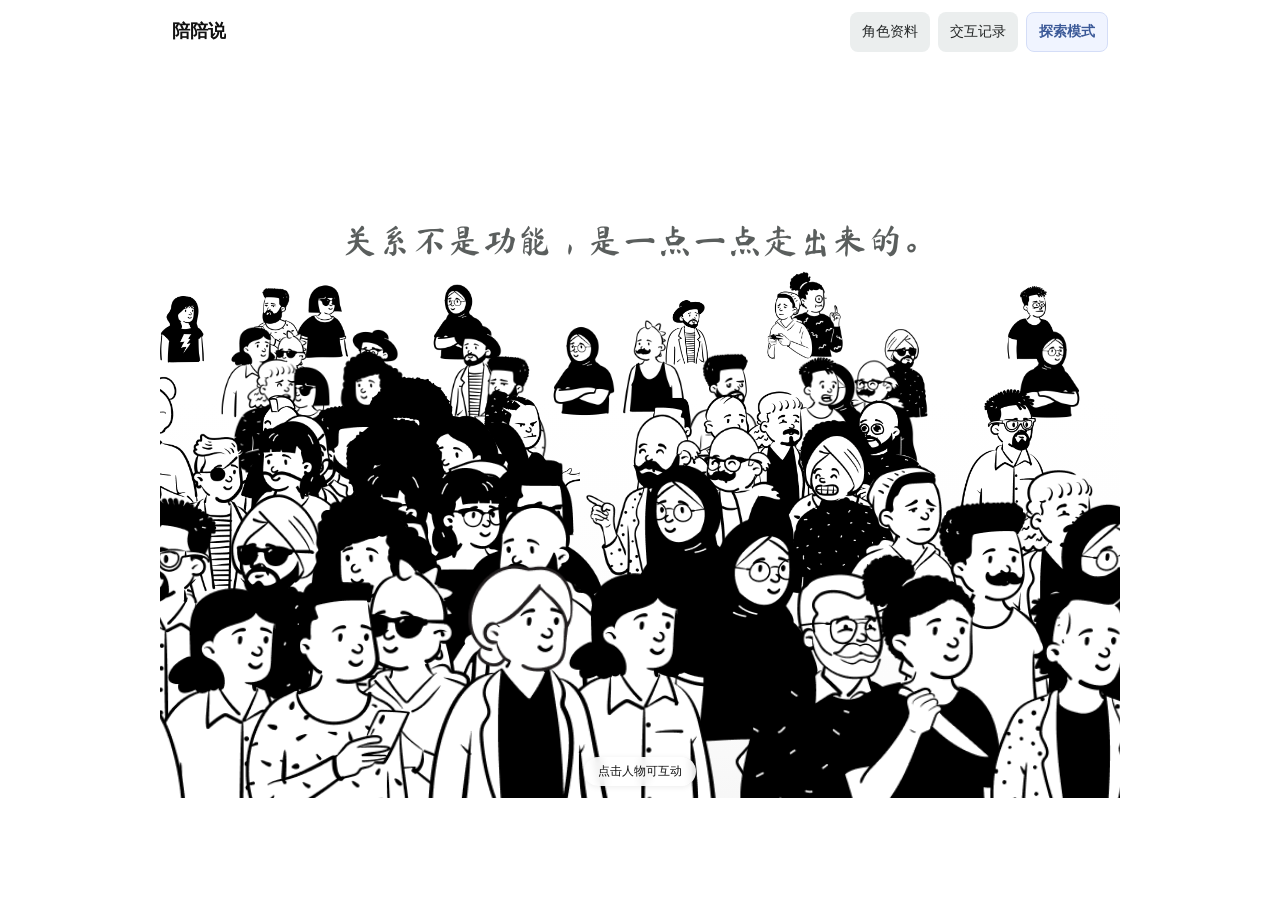
<file: index.html>
<!doctype html>
<html lang="zh-CN">
  <head>
    <meta charset="UTF-8" />
    <meta name="viewport" content="width=device-width, initial-scale=1.0, maximum-scale=1.0, user-scalable=no" />
    <title>陪陪说 PepiTalk</title>
    <link rel="stylesheet" href="./styles.css" />
    <link rel="stylesheet" href="./explore.css" />
  </head>
  <body>
    <main class="app">
      <header class="topbar">
        <h1>陪陪说</h1>
        <div class="top-actions">
          <button id="profile-panel-btn" class="ghost-btn" type="button">角色资料</button>
          <button id="history-panel-btn" class="ghost-btn" type="button">交互记录</button>
          <button id="explore-mode-btn" class="ghost-btn explore-trigger" type="button">探索模式</button>
        </div>
      </header>

      <section class="scene-wrap">
        <canvas id="crowd-canvas" aria-label="人群场景"></canvas>
        <div class="scene-hint">点击人物可互动</div>
        <div id="hero-quote" class="hero-quote"></div>
      </section>

      <section id="chat-modal" class="chat-modal hidden" aria-live="polite">
        <div class="chat-modal-card">
          <button id="chat-close-btn" class="ghost-btn chat-close" type="button">返回人群</button>
          <img id="chat-avatar" class="chat-avatar" alt="角色头像" />
          <div class="chat-meta">
            <strong id="chat-name">角色</strong>
            <p id="chat-traits" class="muted"></p>
          </div>
          <div id="memory-preview" class="memory-preview hidden"></div>
          <div id="chat-log" class="chat-log"></div>
          <div id="chat-status" class="chat-status hidden">正在回复...</div>

          <div id="quick-replies" class="quick-replies">
            <button type="button" class="quick-btn" data-msg="你好呀~">你好呀~</button>
            <button type="button" class="quick-btn" data-msg="最近在忙什么呢？">最近在忙什么</button>
            <button type="button" class="quick-btn" data-msg="能跟我讲讲你的故事吗？">讲讲你的故事</button>
            <button type="button" class="quick-btn" data-msg="今天心情怎么样？">今天心情如何</button>
            <button type="button" class="quick-btn" data-msg="有什么推荐的吗？">有什么推荐</button>
          </div>

          <form id="chat-form" class="chat-form">
            <input id="chat-input" type="text" placeholder="和 TA 说点什么..." autocomplete="off" />
            <button type="submit">发送</button>
          </form>
        </div>
      </section>

      <section id="history-panel" class="history-panel hidden">
        <div class="history-card">
          <div class="history-head">
            <h2>交互记录</h2>
            <button id="history-close-btn" class="ghost-btn" type="button">关闭</button>
          </div>
          <div id="history-list" class="history-list"></div>
        </div>
      </section>

      <section id="profile-panel" class="profile-panel hidden">
        <div class="profile-card">
          <div class="profile-head">
            <h2>角色资料面板</h2>
            <button id="profile-close-btn" class="ghost-btn" type="button">关闭</button>
          </div>
          <div class="profile-row">
            <input id="profile-query" type="text" placeholder="搜索角色名或职业" />
            <button id="profile-query-btn" type="button">查找</button>
          </div>
          <div id="profile-list" class="profile-list"></div>
          <div id="profile-detail" class="profile-detail"></div>
          <div id="profile-action-bar" class="profile-action-bar hidden"></div>
        </div>
      </section>

      <section id="explore-panel" class="explore-panel hidden">
        <div class="explore-container">
          <div class="explore-header">
            <h2>探索模式</h2>
            <button id="explore-close-btn" class="explore-close-btn" type="button">返回人群</button>
          </div>

          <div id="explore-story-list" class="explore-story-list"></div>

          <div id="explore-detail" class="explore-detail hidden"></div>

          <div id="explore-adventure" class="explore-adventure hidden">
            <div class="explore-adv-header">
              <div class="explore-adv-header-info">
                <p id="explore-adv-title" class="explore-adv-title"></p>
                <p id="explore-adv-act" class="explore-adv-act"></p>
              </div>
              <div class="explore-adv-nav">
                <button id="explore-adv-back" class="explore-adv-back" type="button">故事列表</button>
                <button id="explore-adv-home" class="explore-adv-back" type="button">返回主页</button>
              </div>
            </div>
            <div id="explore-adv-status-bar" class="explore-adv-status-bar"></div>
            <div id="explore-adv-log" class="explore-adv-log"></div>
            <div id="explore-adv-choices" class="explore-adv-choices"></div>
            <div id="explore-adv-status" class="explore-adv-status hidden"></div>
            <form id="explore-adv-form" class="explore-adv-form">
              <input id="explore-adv-input" type="text" placeholder="自由输入你的行动..." autocomplete="off" />
              <button type="submit">行动</button>
            </form>
          </div>
        </div>
      </section>
    </main>

    <script>
      // Empty = same domain (Pages Functions handles /api/chat)
      window.__PEPITALK_API__ = "";
    </script>
    <script src="./main.js"></script>
    <script src="./explore.js"></script>
  </body>
</html>
</file>
<file: styles.css>
@import url("https://fonts.googleapis.com/css2?family=Ma+Shan+Zheng&display=swap");

:root {
  color-scheme: light;
  --bg: #ffffff;
  --ink: #111;
  --panel: #ffffff;
  --muted: #737979;
}

* {
  box-sizing: border-box;
  scrollbar-width: none;
  -ms-overflow-style: none;
}

*::-webkit-scrollbar {
  display: none;
}

body {
  margin: 0;
  font-family: Tahoma, Arial, Roboto, "Helvetica Neue", sans-serif;
  background: var(--bg);
  color: var(--ink);
}

.app {
  max-width: 960px;
  margin: 0 auto;
  min-height: 100dvh;
  position: relative;
  overflow: hidden;
}

.topbar {
  display: flex;
  justify-content: space-between;
  align-items: center;
  flex-wrap: nowrap;
  padding: 12px;
  background: rgba(255, 255, 255, 0.55);
  backdrop-filter: blur(4px);
  position: sticky;
  top: 0;
  z-index: 5;
}

.top-actions {
  display: flex;
  gap: 8px;
  flex-shrink: 0;
}

h1 {
  margin: 0;
  font-size: 18px;
  white-space: nowrap;
  line-height: 1.2;
  overflow: hidden;
  text-overflow: ellipsis;
}

.scene-wrap {
  position: relative;
  height: calc(100dvh - 58px);
  width: 100%;
}

#crowd-canvas {
  display: block;
  width: 100%;
  height: 100%;
  touch-action: manipulation;
  background: #ffffff;
}

.scene-hint {
  position: absolute;
  top: auto;
  bottom: 12px;
  left: 50%;
  transform: translateX(-50%);
  background: rgba(255, 255, 255, 0.88);
  font-size: 12px;
  padding: 6px 14px;
  border-radius: 999px;
  z-index: 4;
  backdrop-filter: blur(4px);
  box-shadow: 0 1px 6px rgba(0,0,0,0.08);
}

.hero-quote {
  position: absolute;
  top: 21%;
  left: 50%;
  transform: translateX(-50%);
  width: min(92vw, 640px);
  text-align: center;
  font-family: "Ma Shan Zheng", Tahoma, Arial, sans-serif;
  font-size: clamp(20px, 4vw, 34px);
  color: rgba(32, 38, 37, 0.74);
  text-shadow: 0 1px 0 rgba(255, 255, 255, 0.6);
  pointer-events: none;
  line-height: 1.35;
  letter-spacing: 1px;
}


.chat-modal,
.history-panel,
.profile-panel {
  position: absolute;
  left: 0;
  right: 0;
  top: 0;
  bottom: 0;
  z-index: 10;
  display: flex;
  align-items: center;
  justify-content: center;
  padding: 12px;
}

.chat-modal-card {
  width: min(92vw, 620px);
  height: 90dvh;
  max-height: 90dvh;
  background: rgba(245, 245, 245, 0.92);
  border-radius: 10px;
  box-shadow: 0 8px 24px rgba(0, 0, 0, 0.14);
  padding: 14px;
  display: flex;
  flex-direction: column;
  gap: 8px;
  overflow: hidden;
}

.chat-header {
  display: flex;
  align-items: center;
  justify-content: space-between;
  gap: 8px;
}

.history-card {
  width: min(92vw, 620px);
  min-height: min(50vh, 380px);
  max-height: 88dvh;
  background: rgba(255, 255, 255, 0.97);
  border-radius: 14px;
  box-shadow: 0 8px 24px rgba(0, 0, 0, 0.14);
  padding: 16px;
  display: flex;
  flex-direction: column;
  gap: 10px;
  overflow: hidden;
}

.history-head {
  display: flex;
  align-items: center;
  justify-content: space-between;
}

.history-head h2 {
  margin: 0;
  font-size: 18px;
}

.history-list {
  flex: 1 1 auto;
  min-height: 120px;
  overflow-y: auto;
  display: flex;
  flex-direction: column;
  gap: 2px;
}

.history-item {
  display: flex;
  align-items: center;
  gap: 12px;
  padding: 10px 12px;
  border-radius: 10px;
  cursor: pointer;
  transition: background 0.15s ease;
}

.history-item:hover {
  background: rgba(0, 0, 0, 0.04);
}

.history-item:active {
  background: rgba(0, 0, 0, 0.07);
}

.history-avatar {
  width: 48px;
  height: 48px;
  border-radius: 50%;
  border: 1px solid #e0e0e0;
  object-fit: cover;
  background: #fff;
  flex-shrink: 0;
}

.history-info {
  flex: 1;
  min-width: 0;
}

.history-name {
  font-size: 15px;
  font-weight: 600;
  margin: 0;
  line-height: 1.3;
}

.history-preview {
  font-size: 12px;
  color: var(--muted);
  margin: 2px 0 0;
  white-space: nowrap;
  overflow: hidden;
  text-overflow: ellipsis;
}

.history-meta {
  flex-shrink: 0;
  text-align: right;
}

.history-count {
  font-size: 11px;
  color: var(--muted);
}

.history-empty {
  text-align: center;
  color: var(--muted);
  padding: 40px 20px;
  font-size: 15px;
  line-height: 1.8;
  white-space: pre-line;
}

.chat-log {
  background: #f5f6f6;
  border-radius: 10px;
  padding: 10px 12px;
  flex: 1 1 0;
  min-height: 0;
  overflow-y: auto;
  overflow-x: hidden;
  font-size: 16px;
  line-height: 1.7;
  overflow-wrap: anywhere;
  word-break: break-word;
  -webkit-overflow-scrolling: touch;
}

.profile-list,
.profile-detail {
  background: #f5f6f6;
  border-radius: 10px;
  padding: 10px;
  min-height: 120px;
  max-height: 34dvh;
  overflow: auto;
  font-size: 14px;
  line-height: 1.65;
  overflow-wrap: anywhere;
  word-break: break-word;
}

.profile-card {
  width: min(92vw, 700px);
  background: rgba(245, 245, 245, 0.96);
  border-radius: 10px;
  box-shadow: 0 8px 24px rgba(0, 0, 0, 0.14);
  padding: 14px;
  min-height: min(76vh, 700px);
  display: flex;
  flex-direction: column;
  gap: 8px;
}

.profile-head,
.profile-row {
  display: flex;
  align-items: center;
  justify-content: space-between;
  gap: 8px;
}

.profile-head h2 {
  margin: 0;
  font-size: 18px;
}

.profile-list {
  min-height: 78px;
  max-height: 20dvh;
  display: flex;
  flex-wrap: wrap;
  gap: 6px;
  align-content: flex-start;
}

.profile-chip {
  background: #f5f5f5;
  border: 1px solid #ccc;
  border-radius: 999px;
  padding: 8px 14px;
  font-size: 14px;
  color: #333;
  cursor: pointer;
  font-weight: 500;
}

.profile-chip.active {
  border-color: #333;
  background: #e8e8e8;
  color: #111;
}

.profile-detail {
  min-height: 220px;
  max-height: 34dvh;
  white-space: pre-wrap;
  line-height: 1.5;
}

.profile-summary-card {
  display: flex;
  flex-direction: column;
  gap: 8px;
}

.profile-summary-title {
  font-size: 18px;
  font-weight: 700;
  color: #111;
}

.profile-summary-meta {
  font-size: 13px;
  color: #666;
}

.profile-summary-intro {
  font-size: 14px;
  line-height: 1.7;
  color: #222;
  display: -webkit-box;
  -webkit-line-clamp: 4;
  -webkit-box-orient: vertical;
  overflow: hidden;
}

.profile-toggle-btn {
  align-self: flex-start;
  padding: 8px 12px;
  border-radius: 999px;
  border: 1px solid #d0d0d0;
  background: #fff;
  color: #222;
  cursor: pointer;
}

.profile-full-detail {
  margin-top: 4px;
  padding-top: 10px;
  border-top: 1px solid rgba(0, 0, 0, 0.08);
  font-size: 14px;
  line-height: 1.65;
}

.profile-action-bar {
  flex-shrink: 0;
  padding: 10px 0 0;
  border-top: 1px solid rgba(0, 0, 0, 0.08);
  margin-top: 8px;
}

.profile-chat-btn {
  display: block;
  width: 100%;
  padding: 12px;
  background: #111;
  color: #fff;
  border: none;
  border-radius: 10px;
  font-size: 15px;
  font-weight: 600;
  cursor: pointer;
  transition: all 0.2s ease;
}

.profile-chat-btn:hover {
  background: #333;
  transform: translateY(-1px);
}

.quick-replies {
  display: flex;
  gap: 6px;
  flex-wrap: wrap;
  flex-shrink: 0;
  padding: 2px 0;
}

.quick-btn {
  background: #f0f4ff;
  color: #3b5998;
  border: 1px solid #d4ddf7;
  border-radius: 999px;
  padding: 7px 14px;
  font-size: 14px;
  cursor: pointer;
  transition: all 0.2s ease;
  white-space: nowrap;
}

.quick-btn:hover {
  background: #dbe4ff;
  border-color: #98b0f0;
  transform: translateY(-1px);
  color: #2a4494;
}

.chat-form {
  display: flex;
  gap: 8px;
  flex-shrink: 0;
}

input {
  flex: 1;
  border: 1px solid #d6d9d9;
  border-radius: 8px;
  padding: 10px 12px;
  font-size: 16px;
  outline: none;
}

button {
  border: 0;
  border-radius: 8px;
  background: #111;
  color: #fff;
  padding: 10px 12px;
  font-size: 14px;
  cursor: pointer;
  transition: transform 0.15s ease, opacity 0.15s ease;
}

button:hover {
  transform: translateY(-1px);
  opacity: 0.92;
}

.ghost-btn {
  background: #ebeeee;
  color: #232626;
}

.explore-trigger {
  background: #f0f4ff;
  color: #3b5998;
  border: 1px solid #d4ddf7;
  font-weight: 600;
}

.memory-preview {
  background: #eef2ff;
  color: #2a3180;
  border-radius: 8px;
  padding: 8px;
  font-size: 13px;
  flex-shrink: 0;
  overflow-wrap: anywhere;
  word-break: break-word;
}

.chat-avatar {
  width: 76px;
  height: 76px;
  margin: 2px auto 6px;
  border: 1px solid #d8dbdb;
  object-fit: cover;
  background: #fff;
  flex-shrink: 0;
}

.chat-meta {
  text-align: center;
  flex-shrink: 0;
}

.chat-close {
  align-self: flex-end;
  flex-shrink: 0;
}

.chat-status {
  background: #f0f4f4;
  color: #4a5252;
  border-radius: 8px;
  padding: 8px;
  font-size: 12px;
  flex-shrink: 0;
}

.muted {
  margin: 0;
  color: var(--muted);
  font-size: 12px;
}

.msg {
  margin: 0 0 14px 0;
  line-height: 1.7;
  letter-spacing: 0.2px;
  overflow-wrap: anywhere;
  word-break: break-word;
}

.msg-user {
  color: #1f3d8f;
}

.hidden {
  display: none;
}

@media (max-width: 768px) {
  .app {
    max-width: 430px;
  }

  .chat-modal-card,
  .history-card,
  .profile-card {
    width: 94vw;
  }

  .chat-modal-card {
    height: 92dvh;
    max-height: 92dvh;
  }

  .hero-quote {
    top: 18%;
  }

  /* Mobile readable but no overflow */
  h1 {
    font-size: 16px;
  }

  h2 {
    font-size: 18px;
  }

  .scene-hint {
    font-size: 13px;
    padding: 8px 12px;
  }

  button {
    font-size: 14px;
    padding: 9px 10px;
    white-space: nowrap;
  }

  input {
    font-size: 16px;
  }

  .chat-log {
    font-size: 16px;
    line-height: 1.75;
  }

  .profile-list,
  .profile-detail {
    font-size: 14px;
  }

  .muted,
  .memory-preview,
  .chat-status {
    font-size: 13px;
  }

  .profile-chip {
    font-size: 13px;
  }

  .top-actions {
    gap: 6px;
  }

  .chat-log {
    padding-right: 12px;
  }
}

@media (min-width: 769px) {
  .scene-wrap {
    height: calc(88dvh - 58px);
  }
}
</file>
<file: explore.css>
.explore-panel {
  position: absolute;
  left: 0;
  right: 0;
  top: 0;
  bottom: 0;
  z-index: 12;
  display: flex;
  align-items: center;
  justify-content: center;
  padding: 0;
  background: #f8f8fa;
}

.explore-container {
  width: 100%;
  height: 100dvh;
  max-width: 960px;
  background: #f8f8fa;
  display: flex;
  flex-direction: column;
  overflow: hidden;
}

.explore-header {
  display: flex;
  align-items: center;
  justify-content: space-between;
  padding: 14px 16px;
  background: rgba(255, 255, 255, 0.92);
  backdrop-filter: blur(8px);
  border-bottom: 1px solid rgba(0, 0, 0, 0.06);
  flex-shrink: 0;
}

.explore-header h2 {
  margin: 0;
  font-size: 18px;
  color: #111;
  font-weight: 700;
  letter-spacing: 1px;
}

.explore-close-btn {
  background: #f0f0f0 !important;
  color: #555 !important;
  border: 1px solid #ddd !important;
  padding: 7px 14px !important;
  font-size: 13px !important;
  border-radius: 8px !important;
}

.explore-close-btn:hover {
  background: #e8e8e8 !important;
  color: #333 !important;
}

/* ====== Story List ====== */
.explore-story-list {
  flex: 1;
  overflow-y: auto;
  padding: 16px;
  display: flex;
  flex-direction: column;
  gap: 12px;
}

.explore-story-card {
  background: #fff;
  border-radius: 14px;
  padding: 16px 14px;
  display: flex;
  gap: 14px;
  align-items: flex-start;
  border: 1px solid rgba(0, 0, 0, 0.06);
  box-shadow: 0 2px 8px rgba(0, 0, 0, 0.04);
  transition: transform 0.2s ease, box-shadow 0.2s ease;
}

.explore-story-card:hover {
  box-shadow: 0 4px 16px rgba(0, 0, 0, 0.07);
}

.explore-story-card.locked {
  opacity: 0.45;
  cursor: not-allowed;
  filter: grayscale(0.3);
}

.explore-card-avatars {
  display: flex;
  flex-direction: column;
  align-items: center;
  gap: 4px;
  flex-shrink: 0;
  padding-left: 8px;
}

.explore-card-avatar {
  width: 36px;
  height: 36px;
  border-radius: 50%;
  object-fit: cover;
  border: 2px solid #f0f0f3;
  box-shadow: 0 1px 3px rgba(0, 0, 0, 0.08);
}

.explore-card-body {
  flex: 1;
  min-width: 0;
}

.explore-card-title {
  font-size: 16px;
  font-weight: 700;
  color: #111;
  margin-bottom: 3px;
}

.explore-card-type {
  font-size: 12px;
  color: #999;
  margin-bottom: 4px;
  letter-spacing: 0.5px;
}

.explore-card-status {
  font-size: 12px;
  color: #3b5998;
  font-weight: 500;
  margin-bottom: 8px;
}

.explore-card-actions {
  display: flex;
  gap: 8px;
  margin-top: 6px;
}

.explore-btn-detail,
.explore-btn-start {
  padding: 7px 14px !important;
  font-size: 13px !important;
  border-radius: 8px !important;
  cursor: pointer;
  font-weight: 600;
  transition: all 0.2s ease;
  border: none !important;
}

.explore-btn-detail {
  background: #f0f0f3 !important;
  color: #555 !important;
  border: 1px solid #e0e0e0 !important;
}

.explore-btn-detail:hover {
  background: #e6e6ea !important;
  color: #333 !important;
}

.explore-btn-start {
  background: #3b5998 !important;
  color: #fff !important;
}

.explore-btn-start:hover {
  background: #2d4373 !important;
}

/* ====== Story Detail ====== */
.explore-detail {
  flex: 1;
  overflow-y: auto;
  padding: 16px;
}

.detail-card {
  background: #fff;
  border-radius: 16px;
  padding: 24px 20px;
  border: 1px solid rgba(0, 0, 0, 0.06);
  box-shadow: 0 2px 12px rgba(0, 0, 0, 0.04);
}

.detail-back-btn {
  background: none !important;
  border: none !important;
  color: #3b5998 !important;
  font-size: 14px !important;
  padding: 0 0 12px !important;
  cursor: pointer;
  font-weight: 500;
}

.detail-back-btn:hover {
  color: #2d4373 !important;
}

.detail-icon {
  font-size: 42px;
  text-align: center;
  margin-bottom: 10px;
}

.detail-title {
  text-align: center;
  font-size: 22px;
  font-weight: 700;
  color: #111;
  margin: 0 0 6px;
}

.detail-meta {
  text-align: center;
  font-size: 13px;
  color: #999;
  margin-bottom: 20px;
  letter-spacing: 0.5px;
}

.detail-section {
  margin-bottom: 16px;
}

.detail-label {
  font-size: 13px;
  font-weight: 600;
  color: #888;
  text-transform: uppercase;
  letter-spacing: 1px;
  margin-bottom: 6px;
}

.detail-text {
  font-size: 15px;
  color: #333;
  line-height: 1.7;
  margin: 0;
}

.detail-acts {
  display: flex;
  flex-direction: column;
  gap: 6px;
}

.detail-act-item {
  display: flex;
  align-items: center;
  gap: 10px;
  font-size: 14px;
  color: #444;
  padding: 6px 0;
}

.detail-act-num {
  width: 24px;
  height: 24px;
  border-radius: 50%;
  background: #f0f0f3;
  display: flex;
  align-items: center;
  justify-content: center;
  font-size: 12px;
  font-weight: 600;
  color: #666;
  flex-shrink: 0;
}

.detail-explore-btn {
  display: block;
  width: 100%;
  margin-top: 20px;
  padding: 14px !important;
  background: #3b5998 !important;
  color: #fff !important;
  border: none !important;
  border-radius: 12px !important;
  font-size: 16px !important;
  font-weight: 700;
  cursor: pointer;
  transition: background 0.2s;
}

.detail-explore-btn:hover {
  background: #2d4373 !important;
}

/* ====== Adventure UI ====== */
.explore-adventure {
  flex: 1;
  display: flex;
  flex-direction: column;
  overflow: hidden;
  background: #fff;
}

.explore-adv-header {
  display: flex;
  align-items: center;
  justify-content: space-between;
  padding: 10px 16px;
  background: rgba(255, 255, 255, 0.95);
  border-bottom: 1px solid rgba(0, 0, 0, 0.06);
  flex-shrink: 0;
  gap: 8px;
}

.explore-adv-header-info {
  flex: 1;
  min-width: 0;
}

.explore-adv-title {
  font-size: 16px;
  font-weight: 700;
  color: #111;
  margin: 0;
}

.explore-adv-act {
  font-size: 12px;
  color: #999;
  margin: 2px 0 0;
}

.explore-adv-nav {
  display: flex;
  gap: 6px;
  flex-shrink: 0;
}

.explore-adv-back {
  background: #f0f0f0 !important;
  color: #555 !important;
  padding: 6px 12px !important;
  font-size: 12px !important;
  border-radius: 6px !important;
  border: 1px solid #ddd !important;
  cursor: pointer;
}

.explore-adv-back:hover {
  background: #e5e5e5 !important;
  color: #333 !important;
}

/* Status Bar */
.explore-adv-status-bar {
  display: flex;
  align-items: center;
  justify-content: space-between;
  padding: 6px 16px;
  background: #f8f9fc;
  border-bottom: 1px solid rgba(0, 0, 0, 0.04);
  flex-shrink: 0;
  font-size: 12px;
  color: #888;
}

.status-progress {
  display: flex;
  align-items: center;
  gap: 6px;
}

.status-dot {
  font-size: 10px;
  color: #ccc;
}

.status-dot.done {
  color: #50a060;
}

.status-dot.current {
  color: #3b5998;
  font-size: 12px;
}

.status-info {
  font-size: 11px;
  color: #aaa;
}

/* Adventure Log */
.explore-adv-log {
  flex: 1;
  overflow-y: auto;
  padding: 16px;
  display: flex;
  flex-direction: column;
  gap: 14px;
  -webkit-overflow-scrolling: touch;
  background: #fafafa;
}

.explore-msg {
  font-size: 15px;
  line-height: 1.8;
  overflow-wrap: anywhere;
  word-break: break-word;
}

.explore-narrator {
  color: #333;
  padding: 14px 16px;
  background: #fff;
  border-radius: 12px;
  box-shadow: 0 1px 4px rgba(0, 0, 0, 0.04);
}

.explore-user {
  color: #1f3d8f;
  font-weight: 500;
  padding: 10px 14px;
  background: #eef2ff;
  border-radius: 10px;
  align-self: flex-end;
  max-width: 85%;
}

.explore-tag {
  display: inline-block;
  font-size: 11px;
  font-weight: 600;
  letter-spacing: 0.5px;
  padding: 2px 8px;
  border-radius: 4px;
  margin-right: 6px;
  vertical-align: middle;
}

.scene-tag {
  background: #eef0ff;
  color: #5060a0;
}

.clue-tag {
  background: #fff8e8;
  color: #b08830;
}

.dialog-tag {
  background: #e8f8f0;
  color: #308060;
}

/* Choices */
.explore-adv-choices {
  display: flex;
  flex-direction: column;
  gap: 8px;
  padding: 8px 16px;
  flex-shrink: 0;
}

.explore-choice-btn {
  width: 100%;
  text-align: left;
  padding: 12px 16px !important;
  background: #fff !important;
  color: #333 !important;
  border: 1px solid #e0e0e0 !important;
  border-radius: 10px !important;
  font-size: 14px !important;
  line-height: 1.5 !important;
  cursor: pointer;
  transition: all 0.2s ease;
  box-shadow: 0 1px 3px rgba(0, 0, 0, 0.04);
}

.explore-choice-btn:hover {
  background: #f0f4ff !important;
  border-color: #b0c0e8 !important;
  color: #1a3080 !important;
  transform: translateX(4px) !important;
  box-shadow: 0 2px 8px rgba(0, 0, 0, 0.06) !important;
}

/* Input Form */
.explore-adv-form {
  display: flex;
  gap: 8px;
  padding: 12px 16px;
  flex-shrink: 0;
  border-top: 1px solid rgba(0, 0, 0, 0.06);
  background: #fff;
}

.explore-adv-form input {
  flex: 1;
  background: #f5f5f7;
  border: 1px solid #e0e0e0;
  color: #333;
  border-radius: 8px;
  padding: 10px 12px;
  font-size: 15px;
}

.explore-adv-form input::placeholder {
  color: #aaa;
}

.explore-adv-form button {
  background: #3b5998 !important;
  color: #fff !important;
  border: none !important;
  padding: 10px 16px !important;
  font-size: 14px !important;
  border-radius: 8px !important;
  cursor: pointer;
}

.explore-adv-form button:hover {
  background: #2d4373 !important;
}

.explore-adv-status {
  text-align: center;
  color: #999;
  font-size: 13px;
  padding: 8px;
  flex-shrink: 0;
}

/* ====== Hidden override (explore.css loads after styles.css) ====== */
.explore-panel.hidden,
.explore-story-list.hidden,
.explore-detail.hidden,
.explore-adventure.hidden,
.explore-adv-status.hidden {
  display: none !important;
}

/* ====== Mobile ====== */
@media (max-width: 768px) {
  .explore-story-list {
    padding: 12px;
    gap: 10px;
  }

  .explore-story-card {
    padding: 14px 12px;
  }

  .explore-card-icon {
    font-size: 24px;
    width: 40px;
    height: 40px;
  }

  .explore-card-title {
    font-size: 15px;
  }

  .explore-card-actions {
    flex-wrap: wrap;
  }

  .explore-btn-detail,
  .explore-btn-start {
    padding: 8px 12px !important;
    font-size: 13px !important;
  }

  .detail-card {
    padding: 18px 14px;
  }

  .detail-title {
    font-size: 20px;
  }

  .explore-adv-log {
    padding: 12px;
    gap: 12px;
  }

  .explore-msg {
    font-size: 15px;
    line-height: 1.75;
  }

  .explore-narrator {
    padding: 12px;
  }

  .explore-choice-btn {
    font-size: 14px !important;
    padding: 11px 14px !important;
  }

  .explore-adv-nav {
    flex-direction: column;
    gap: 4px;
  }

  .explore-adv-back {
    font-size: 11px !important;
    padding: 5px 10px !important;
  }
}
</file>
